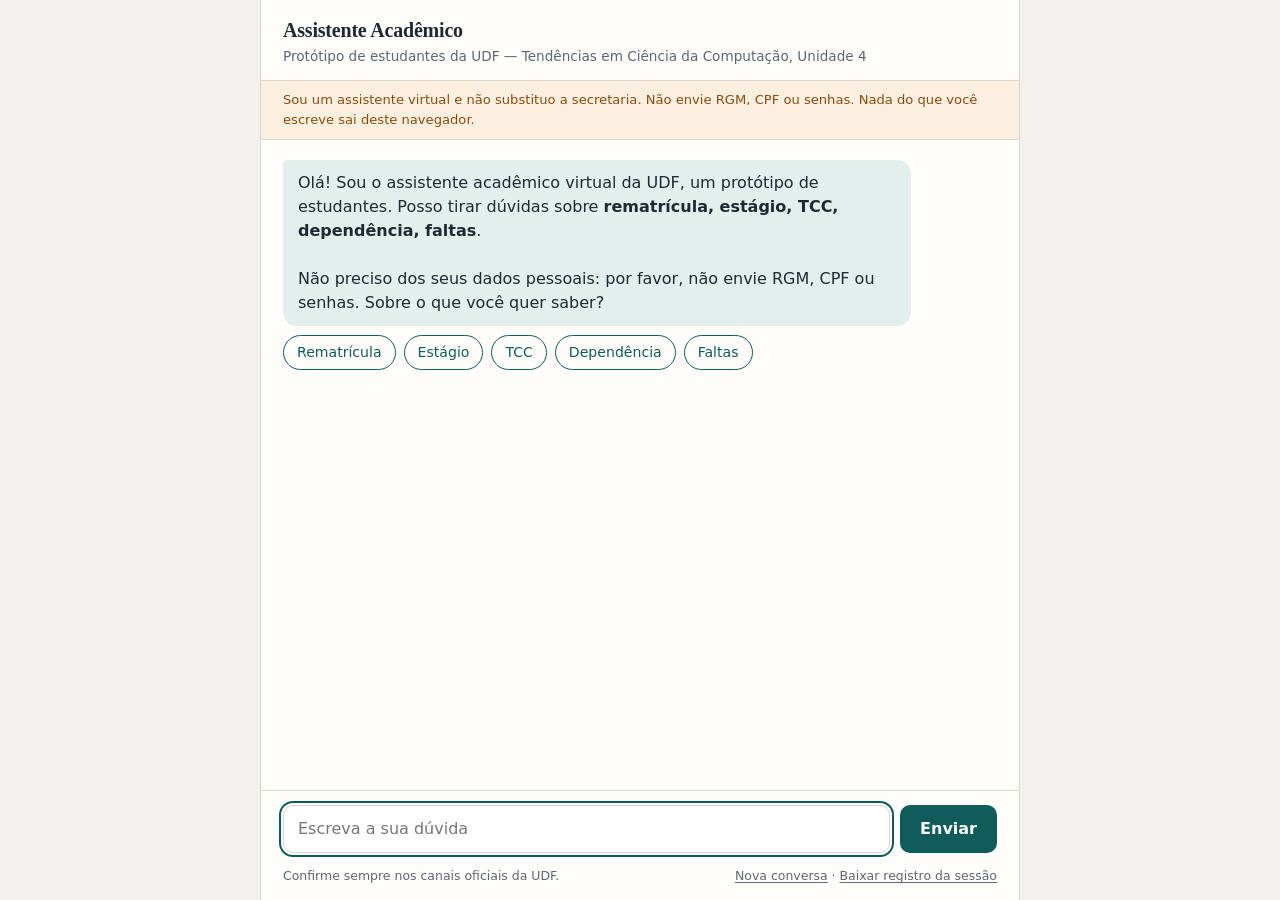
<file: Unidade4/agente/index.html>
<!DOCTYPE html>
<html lang="pt-BR">
<head>
<meta charset="utf-8">
<meta name="viewport" content="width=device-width, initial-scale=1">
<title>Assistente Acadêmico — protótipo UDF</title>
<style>
  :root {
    --fundo: #f3f1ec; --papel: #fffdf9; --tinta: #1d2a33; --tinta-suave: #5a6872;
    --linha: #dcd7cc; --marca: #0f5c5a; --marca-clara: #e2efed; --alerta: #8a4b12; --alerta-fundo: #fbf0df;
  }
  * { box-sizing: border-box; }
  html, body { height: 100%; margin: 0; }
  body {
    font: 16px/1.5 "Segoe UI", system-ui, -apple-system, Roboto, "Helvetica Neue", sans-serif;
    color: var(--tinta); background: var(--fundo);
    display: flex; justify-content: center;
  }
  .app { width: 100%; max-width: 760px; height: 100%; display: flex; flex-direction: column; background: var(--papel); border-inline: 1px solid var(--linha); }
  header { padding: 18px 22px 14px; border-bottom: 1px solid var(--linha); }
  header h1 { margin: 0; font: 600 1.25rem/1.2 Georgia, "Times New Roman", serif; letter-spacing: -.01em; }
  header p { margin: 4px 0 0; font-size: .85rem; color: var(--tinta-suave); }
  .aviso { margin: 0; padding: 9px 22px; font-size: .82rem; color: var(--alerta); background: var(--alerta-fundo); border-bottom: 1px solid var(--linha); }
  #conversa { flex: 1; overflow-y: auto; padding: 20px 22px; display: flex; flex-direction: column; gap: 14px; }
  .msg { max-width: 88%; }
  .msg.estudante { align-self: flex-end; }
  .balao { padding: 11px 15px; border-radius: 14px; white-space: pre-wrap; overflow-wrap: anywhere; }
  .agente .balao { background: var(--marca-clara); border-top-left-radius: 4px; }
  .estudante .balao { background: var(--tinta); color: #fff; border-top-right-radius: 4px; }
  .opcoes { display: flex; flex-wrap: wrap; gap: 8px; margin-top: 9px; }
  button { font: inherit; cursor: pointer; }
  .opcoes button { padding: 6px 13px; border: 1px solid var(--marca); border-radius: 999px; background: transparent; color: var(--marca); font-size: .88rem; }
  .opcoes button:hover { background: var(--marca); color: #fff; }
  .rodape-msg { display: flex; align-items: center; gap: 10px; margin-top: 6px; font-size: .78rem; color: var(--tinta-suave); flex-wrap: wrap; }
  .rodape-msg button { border: 0; background: none; padding: 2px 4px; color: var(--tinta-suave); text-decoration: underline; text-underline-offset: 2px; font-size: .78rem; }
  .rodape-msg button:hover { color: var(--marca); }
  .rodape-msg button[disabled] { text-decoration: none; cursor: default; opacity: .6; }
  details { margin-top: 6px; font-size: .8rem; color: var(--tinta-suave); }
  summary { cursor: pointer; width: fit-content; }
  details dl { margin: 8px 0 0; padding: 10px 12px; border-left: 3px solid var(--marca); background: #f7f5ef; display: grid; gap: 6px; }
  details dt { font-weight: 600; color: var(--tinta); text-transform: uppercase; font-size: .7rem; letter-spacing: .06em; }
  details dd { margin: 0; overflow-wrap: anywhere; }
  form { display: flex; gap: 10px; padding: 14px 22px; border-top: 1px solid var(--linha); }
  input[type=text] { flex: 1; min-width: 0; padding: 11px 14px; font: inherit; color: inherit; background: #fff; border: 1px solid var(--linha); border-radius: 10px; }
  input[type=text]:focus, button:focus-visible, summary:focus-visible { outline: 2px solid var(--marca); outline-offset: 2px; }
  form button { padding: 0 20px; border: 0; border-radius: 10px; background: var(--marca); color: #fff; font-weight: 600; }
  footer { display: flex; justify-content: space-between; gap: 12px; flex-wrap: wrap; padding: 0 22px 14px; font-size: .78rem; color: var(--tinta-suave); }
  footer button { border: 0; background: none; padding: 0; color: var(--tinta-suave); text-decoration: underline; text-underline-offset: 2px; font-size: .78rem; }
  @media (max-width: 520px) { header, #conversa, form, footer { padding-inline: 14px; } .aviso { padding-inline: 14px; } .msg { max-width: 96%; } }
</style>
</head>
<body>
<div class="app">
  <header>
    <h1>Assistente Acadêmico</h1>
    <p>Protótipo de estudantes da UDF — Tendências em Ciência da Computação, Unidade 4</p>
  </header>
  <p class="aviso">Sou um assistente virtual e não substituo a secretaria. Não envie RGM, CPF ou senhas. Nada do que você escreve sai deste navegador.</p>

  <main id="conversa" aria-live="polite"></main>

  <form id="formulario" autocomplete="off">
    <input type="text" id="entrada" placeholder="Escreva a sua dúvida" aria-label="Sua mensagem" maxlength="1000">
    <button type="submit">Enviar</button>
  </form>
  <footer>
    <span>Confirme sempre nos canais oficiais da UDF.</span>
    <span><button type="button" id="nova">Nova conversa</button> · <button type="button" id="baixar">Baixar registro da sessão</button></span>
  </footer>
</div>

<script src="base-conhecimento.js"></script>
<script src="agente.js"></script>
<script>
(function () {
  'use strict';
  var agente = Agente.criarAgente();
  var conversa = document.getElementById('conversa');
  var entrada = document.getElementById('entrada');

  function elemento(tag, classe, texto) {
    var e = document.createElement(tag);
    if (classe) e.className = classe;
    if (texto != null) e.textContent = texto;
    return e;
  }

  /* O texto é inserido como texto puro; só o **negrito** vira <strong>. */
  function preencherBalao(balao, texto) {
    texto.split(/(\*\*[^*]+\*\*)/).forEach(function (parte) {
      if (/^\*\*[^*]+\*\*$/.test(parte)) balao.appendChild(elemento('strong', null, parte.slice(2, -2)));
      else balao.appendChild(document.createTextNode(parte));
    });
  }

  function mostrarEstudante(texto) {
    var m = elemento('div', 'msg estudante');
    m.appendChild(elemento('div', 'balao', texto));
    conversa.appendChild(m);
  }

  function mostrarAgente(resposta) {
    var m = elemento('div', 'msg agente');
    var balao = elemento('div', 'balao');
    preencherBalao(balao, resposta.texto);
    m.appendChild(balao);

    if (resposta.opcoes) {
      var opcoes = elemento('div', 'opcoes');
      resposta.opcoes.forEach(function (o) {
        var b = elemento('button', null, o);
        b.type = 'button';
        b.addEventListener('click', function () { enviar(o); });
        opcoes.appendChild(b);
      });
      m.appendChild(opcoes);
    }

    if (resposta.rastro) {
      var rodape = elemento('div', 'rodape-msg');
      rodape.appendChild(elemento('span', null, 'Esta resposta ajudou?'));
      [['Sim', 'util'], ['Não', 'nao_util']].forEach(function (par) {
        var b = elemento('button', null, par[0]);
        b.type = 'button';
        b.addEventListener('click', function () {
          var retorno = agente.avaliar(resposta.n, par[1]);
          rodape.querySelectorAll('button').forEach(function (x) { x.disabled = true; });
          if (retorno) { mostrarAgente({ texto: retorno }); rolar(); }
        });
        rodape.appendChild(b);
      });
      m.appendChild(rodape);

      var detalhes = elemento('details');
      detalhes.appendChild(elemento('summary', null, 'Por que recebi esta resposta?'));
      var lista = elemento('dl');
      [['Camada perceptiva', 'perceptiva'], ['Camada cognitiva', 'cognitiva'],
       ['Camada decisória', 'decisoria'], ['Camada executiva', 'executiva']].forEach(function (par) {
        lista.appendChild(elemento('dt', null, par[0]));
        lista.appendChild(elemento('dd', null, resposta.rastro[par[1]]));
      });
      detalhes.appendChild(lista);
      m.appendChild(detalhes);
    }
    conversa.appendChild(m);
  }

  function rolar() { conversa.scrollTop = conversa.scrollHeight; }

  function enviar(texto) {
    texto = texto.trim();
    if (!texto) return;
    var resposta = agente.responder(texto);
    /* Mostra a mensagem já sem os dados pessoais removidos pela camada perceptiva. */
    mostrarEstudante(agente.registro()[resposta.n - 1].mensagem || texto);
    mostrarAgente(resposta);
    rolar();
  }

  function iniciar() {
    conversa.textContent = '';
    agente.reiniciar();
    mostrarAgente(agente.saudacao());
  }

  document.getElementById('formulario').addEventListener('submit', function (ev) {
    ev.preventDefault();
    enviar(entrada.value);
    entrada.value = '';
    entrada.focus();
  });
  document.getElementById('nova').addEventListener('click', iniciar);
  document.getElementById('baixar').addEventListener('click', function () {
    var dados = JSON.stringify({ geradoEm: new Date().toISOString(), registro: agente.registro(), resumoDaSessao: agente.memoria().media }, null, 2);
    var link = document.createElement('a');
    link.href = URL.createObjectURL(new Blob([dados], { type: 'application/json' }));
    link.download = 'registro-sessao.json';
    link.click();
    URL.revokeObjectURL(link.href);
  });

  iniciar();
  entrada.focus();
})();
</script>
</body>
</html>
</file>
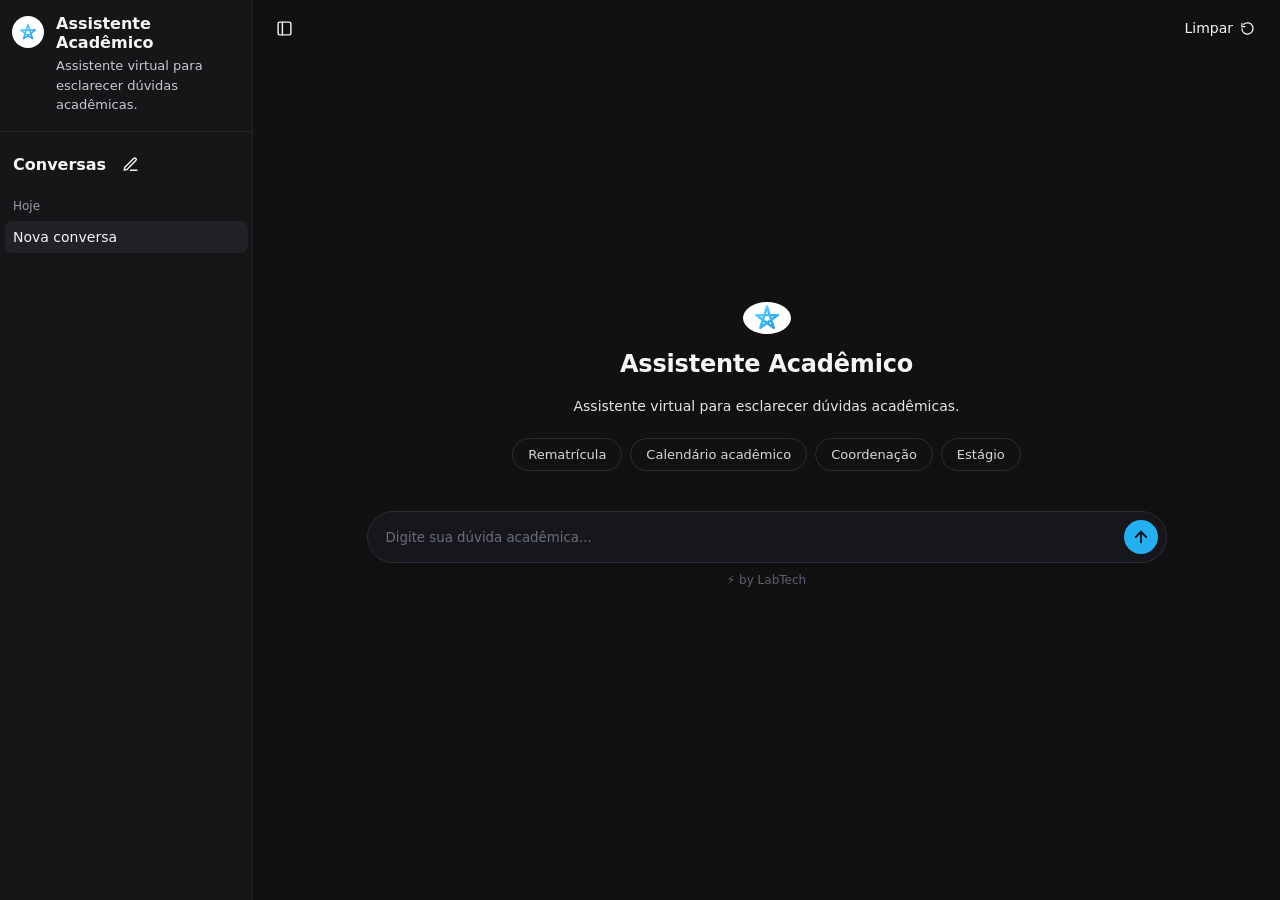
<file: Unidade3/ProjetoLowCode/labtech-chatbot-basico/index.html>
<!doctype html>
<html lang="pt-BR">
<head>
  <meta charset="utf-8">
  <meta name="viewport" content="width=device-width,initial-scale=1">
  <title>Assistente Acadêmico | LabTech</title>
  <link rel="icon" href="logo.svg" type="image/svg+xml">
  <link rel="stylesheet" href="styles.css">
</head>
<body>
<div class="layout" id="layout">

  <aside class="sidebar">
    <div class="agent">
      <span class="avatar-logo"><img src="logo.svg" alt="Logo LabTech"></span>
      <div>
        <b>Assistente Acadêmico</b>
        <p>Assistente virtual para esclarecer dúvidas acadêmicas.</p>
      </div>
    </div>

    <div class="conv-head">
      <h2>Conversas</h2>
      <button id="newChat" title="Nova conversa" aria-label="Nova conversa">
        <svg viewBox="0 0 24 24" width="17" height="17" fill="none" stroke="currentColor" stroke-width="2" stroke-linecap="round" stroke-linejoin="round"><path d="M12 20h9"/><path d="M16.5 3.5a2.1 2.1 0 0 1 3 3L7 19l-4 1 1-4Z"/></svg>
      </button>
    </div>
    <p class="group">Hoje</p>
    <div class="conv-item">Nova conversa</div>
  </aside>

  <main class="empty" id="main">
    <header>
      <button class="icon-btn" id="toggle" title="Alternar menu" aria-label="Alternar menu">
        <svg viewBox="0 0 24 24" width="17" height="17" fill="none" stroke="currentColor" stroke-width="2" stroke-linecap="round" stroke-linejoin="round"><rect x="3" y="3" width="18" height="18" rx="2"/><path d="M9 3v18"/></svg>
      </button>
      <button class="reset" id="reset" title="Limpar conversa">
        Limpar
        <svg viewBox="0 0 24 24" width="15" height="15" fill="none" stroke="currentColor" stroke-width="2" stroke-linecap="round" stroke-linejoin="round"><path d="M3 12a9 9 0 1 0 3-6.7"/><path d="M3 4v5h5"/></svg>
      </button>
    </header>

    <section class="conversation">
      <div class="welcome" id="welcome">
        <span class="avatar-logo big"><img src="logo.svg" alt="Logo LabTech"></span>
        <h1>Assistente Acadêmico</h1>
        <p class="intro">Assistente virtual para esclarecer dúvidas acadêmicas.</p>
        <div class="chips">
          <button data-prompt="Como funciona a rematrícula?">Rematrícula</button>
          <button data-prompt="Onde encontro o calendário acadêmico?">Calendário acadêmico</button>
          <button data-prompt="Como entro em contato com a coordenação?">Coordenação</button>
          <button data-prompt="Onde encontro informações sobre estágio?">Estágio</button>
        </div>
      </div>
      <div id="messages" class="messages"></div>
    </section>

    <footer>
      <form id="form">
        <textarea id="input" rows="1" placeholder="Digite sua dúvida acadêmica..." aria-label="Digite sua mensagem"></textarea>
        <button class="send" type="submit" aria-label="Enviar mensagem">
          <svg viewBox="0 0 24 24" width="18" height="18" fill="none" stroke="currentColor" stroke-width="2.4" stroke-linecap="round" stroke-linejoin="round"><path d="M12 19V5"/><path d="m5 12 7-7 7 7"/></svg>
        </button>
      </form>
      <p>⚡ by LabTech</p>
    </footer>
  </main>

</div>
<script src="app.js"></script>
</body>
</html>
</file>
<file: Unidade3/ProjetoLowCode/labtech-chatbot-basico/styles.css>
:root{
  --bg:#111112;
  --side:#161618;
  --panel:#1b1c22;
  --line:#242428;
  --line-2:#2c2d35;
  --text:#f4f5f7;
  --muted:#9a9ca6;
  --faint:#686a75;
  --blue:#25aef0;
  --blue-d:#1583d1;
}
*{box-sizing:border-box}
html,body{height:100%}
body{margin:0;background:var(--bg);color:var(--text);font-family:'Noto Sans','Inter','DM Sans',system-ui,sans-serif;-webkit-font-smoothing:antialiased}
button{font-family:inherit;color:inherit}

.layout{height:100vh;display:grid;grid-template-columns:253px 1fr;transition:grid-template-columns .2s}
.layout.collapsed{grid-template-columns:0 1fr}

/* ---------- Sidebar ---------- */
.sidebar{background:var(--side);border-right:1px solid var(--line);overflow:hidden;min-width:0;display:flex;flex-direction:column}
.layout.collapsed .sidebar{border-right:0}
.agent{display:flex;gap:12px;align-items:flex-start;padding:14px 12px 16px;border-bottom:1px solid var(--line);width:253px}
.agent b{font-size:16px;font-weight:600;display:block}
.agent p{margin:4px 0 0;font-size:13px;line-height:1.5;color:#c9cad1}
.avatar-logo{flex:0 0 32px;width:32px;height:32px;border-radius:50%;background:#fff;display:grid;place-items:center;margin-top:2px}
.avatar-logo img{width:20px;height:20px;display:block}
.avatar-logo.big{width:48px;height:48px}
.avatar-logo.big img{width:30px;height:30px}

.conv-head{display:flex;align-items:center;gap:12px;padding:20px 13px 14px;width:253px}
.conv-head h2{margin:0;font-size:16px;font-weight:600}
.conv-head button{background:none;border:0;color:var(--text);cursor:pointer;padding:4px;border-radius:6px;display:grid;place-items:center}
.conv-head button:hover{background:var(--panel)}
.group{margin:8px 13px 8px;font-size:12px;color:var(--muted);width:227px}
.conv-item{margin:0 5px;padding:8px;border-radius:8px;background:#222226;font-size:14px;width:243px}

/* ---------- Main ---------- */
main{position:relative;min-width:0;height:100vh;display:flex;flex-direction:column;background:var(--bg)}
header{position:absolute;inset:0 0 auto 0;height:56px;padding:0 18px 0 16px;display:flex;align-items:center;justify-content:space-between;background:var(--bg);z-index:2}
main.empty header{background:transparent}
.icon-btn,.reset{background:none;border:0;color:var(--text);cursor:pointer;display:flex;align-items:center;gap:7px;border-radius:8px;padding:7px;font-size:14px}
.icon-btn:hover,.reset:hover{background:var(--panel)}

.conversation{flex:1;overflow-y:auto;padding:72px 24px 12px}
.welcome,.messages{width:min(780px,100%);margin:0 auto}

main.empty{justify-content:center}
main.empty .conversation{flex:none;overflow:visible;padding:0 24px}

.welcome{display:flex;flex-direction:column;align-items:center;text-align:center;padding-bottom:30px}
.welcome h1{font-size:24px;font-weight:700;margin:16px 0 0;letter-spacing:-.2px}
.intro{margin:20px 0 0;font-size:14px;color:#e4e5ea}
.chips{display:flex;flex-wrap:wrap;gap:8px;justify-content:center;margin-top:24px}
.chips button{background:transparent;border:1px solid var(--line-2);border-radius:999px;padding:8px 15px;font-size:13px;color:#d6d7dd;cursor:pointer;transition:.15s}
.chips button:hover{background:var(--panel);border-color:#3b3d49}

/* ---------- Composer ---------- */
footer{width:min(848px,100%);margin:0 auto;padding:8px 24px 14px}
main.empty footer{padding-top:0}
form{display:flex;align-items:flex-end;gap:10px;background:#16171d;border:1px solid var(--line-2);border-radius:26px;padding:8px 8px 8px 18px;transition:.15s}
form:focus-within{border-color:#44465a}
textarea{flex:1;resize:none;max-height:140px;border:0;outline:0;background:transparent;color:var(--text);padding:9px 0;font:14px/1.5 inherit;font-family:inherit}
textarea::placeholder{color:#6b6d7a}
.send{flex:0 0 34px;width:34px;height:34px;border:0;border-radius:50%;background:var(--blue);color:#06141f;display:grid;place-items:center;cursor:pointer;transition:.15s}
.send:hover{background:#4cc0f7}
.send:disabled{opacity:.4;cursor:default}
footer>p{margin:10px 0 0;text-align:center;font-size:12px;color:#5d5f6c}

/* ---------- Messages ---------- */
.messages{display:flex;flex-direction:column;gap:22px;padding-bottom:10px}
.message{display:flex;gap:12px;align-items:flex-start}
.message.user{justify-content:flex-end}
.message .avatar{flex:0 0 28px;width:28px;height:28px;border-radius:50%;background:#fff;display:grid;place-items:center;margin-top:2px}
.message .avatar img{width:18px;height:18px}
.assistant-content{min-width:0;max-width:calc(100% - 40px)}
.bubble{font-size:14px;line-height:1.65;overflow-wrap:anywhere}
.user .bubble{max-width:80%;background:#26272f;border-radius:18px 18px 4px 18px;padding:10px 15px;white-space:pre-wrap}
.assistant .bubble{padding:4px 0}
.formatted-answer p{margin:0 0 12px}
.formatted-answer p:last-child,.formatted-answer ul:last-child,.formatted-answer ol:last-child{margin-bottom:0}
.formatted-answer ul,.formatted-answer ol{margin:0 0 12px;padding-left:22px}
.formatted-answer li{margin-bottom:4px}
.formatted-answer strong{color:#fff}

.sources{margin-top:12px;padding:11px 14px;background:var(--panel);border:1px solid var(--line-2);border-radius:12px;font-size:12px;color:var(--muted)}
.sources strong{display:block;color:#d6d7dd;font-weight:600;margin-bottom:6px}
.sources ul{margin:0;padding-left:18px}
.sources li{margin:2px 0}

::-webkit-scrollbar{width:8px}
::-webkit-scrollbar-thumb{background:#2a2b31;border-radius:8px}

/* ---------- Mobile ---------- */
@media(max-width:760px){
  .layout,.layout.collapsed{grid-template-columns:1fr}
  .sidebar{position:fixed;inset:0 auto 0 0;width:253px;z-index:10;transform:translateX(-100%);transition:transform .2s}
  .layout:not(.collapsed) .sidebar{transform:none}
  .conversation{padding:68px 16px 10px}
  footer{padding:8px 14px 12px}
}
</file>
